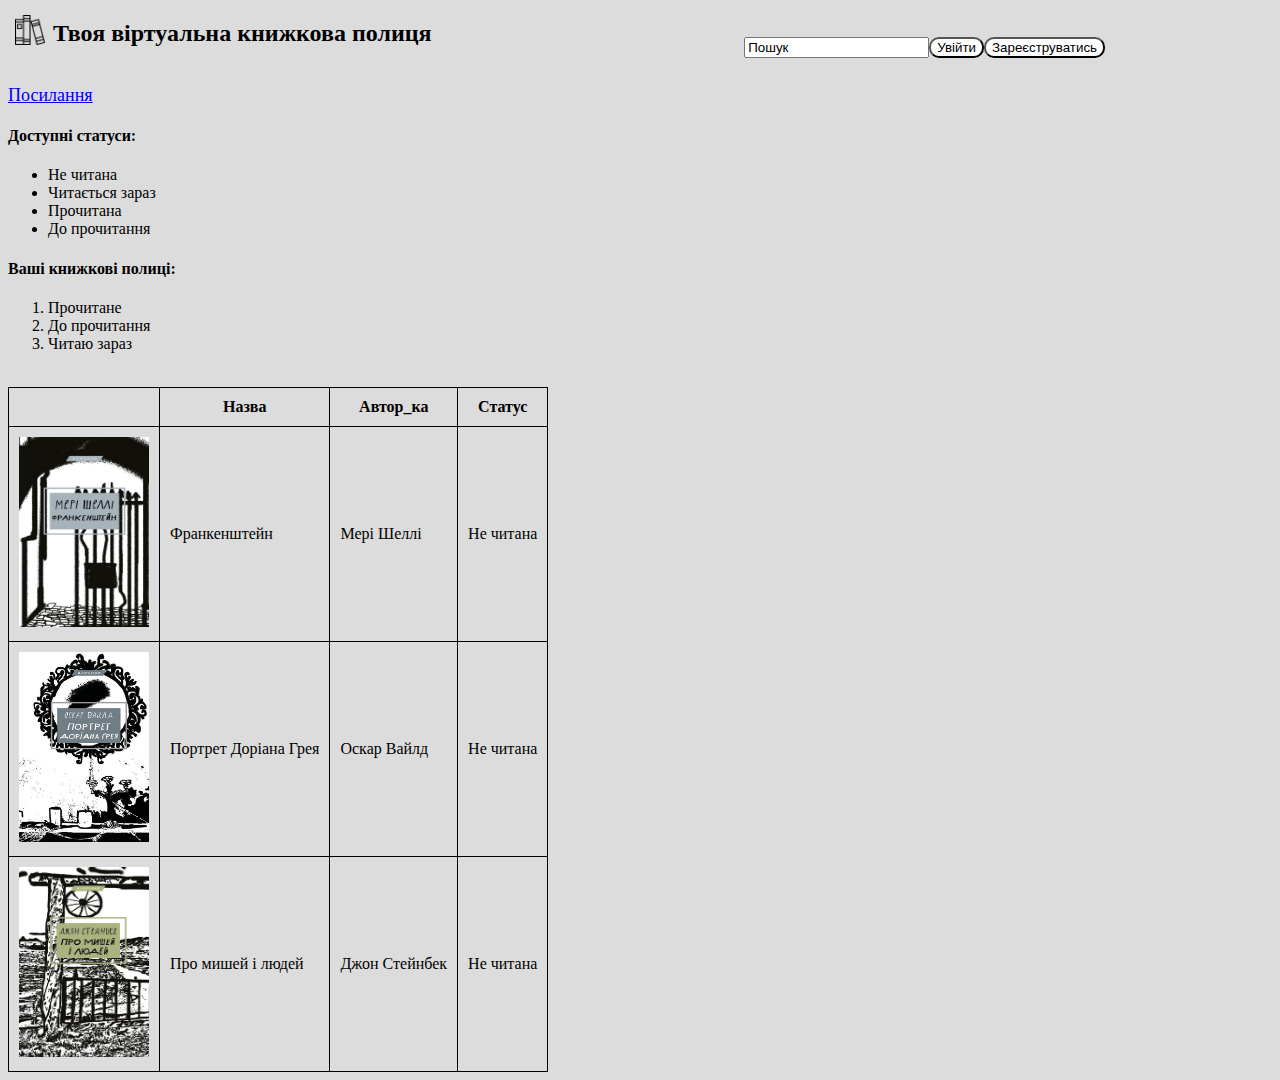
<file: lab1/index.html>
<!DOCTYPE html>
<html lang="en">
  <head>
    <meta charset="UTF-8" />
    <meta name="viewport" content="width=device-width, initial-scale=1.0" />
    <title>Project</title>
    <style>
      .buttons_header {
        display: flex;
        justify-content: center;
        position: absolute;
        top: 12px;
        right: 150px;
        padding: 5px;
        margin: 20px;
      }
      .buttons_head {
        border-radius: 10px;
        background-color: #fff;
        color: #000000;
        cursor: pointer;
      }
      #logo {
        float: left;
        position: absolute;
        top: 15px;
        left: 15px;
        width: 30px;
        height: 30px;
      }
      #name {
        margin-left: 45px;
      }
      table,
      th,
      td {
        border: 1px solid black;
        border-collapse: collapse;
        padding: 10px;
      }

      #table_img {
        width: 130px;
        height: 190px;
      }
    </style>
  </head>
  <body style="background-color: gainsboro">
    <header>
      <div>
        <h2 id="name">Твоя віртуальна книжкова полиця</h2>
        <img
          id="logo"
          src="images/book.png"
          alt="book"
          width="30px"
          height="30px"
        />
      </div>
      <div class="buttons_header">
        <form action="">
          <input
            type="text"
            id="search-request"
            name="search-request"
            value="Пошук"
          />
        </form>
        <button class="buttons_head">Увійти</button>
        <button class="buttons_head">Зареєструватись</button>
      </div>
    </header>
    <br />
    <a
      href="https://en.wikipedia.org/wiki/Reading#How_the_brain_reads"
      target="_blank"
      style="font-size: large"
      >Посилання</a
    >
    <h4>Доступні статуси:</h4>
    <ul>
      <li>Не читана</li>
      <li>Читається зараз</li>
      <li>Прочитана</li>
      <li>До прочитання</li>
    </ul>
    <h4>Ваші книжкові полиці:</h4>
    <ol>
      <li>Прочитане</li>
      <li>До прочитання</li>
      <li>Читаю зараз</li>
    </ol>
    <br />
    <table>
      <tr>
        <th></th>
        <th>Назва</th>
        <th>Автор_ка</th>
        <th>Статус</th>
      </tr>
      <tr>
        <td>
          <img
            id="table_img"
            src="images/frankenstein.jpg"
            alt="frankenstein"
          />
        </td>
        <td>Франкенштейн</td>
        <td>Мері Шеллі</td>
        <td>Не читана</td>
      </tr>
      <tr>
        <td><img id="table_img" src="images/dorian.jpg" alt="dorian" /></td>
        <td>Портрет Доріана Грея</td>
        <td>Оскар Вайлд</td>
        <td>Не читана</td>
      </tr>
      <tr>
        <td>
          <img
            id="table_img"
            src="images/ofmiceandmen.jpg"
            alt="ofmiceandmen"
          />
        </td>
        <td>Про мишей і людей</td>
        <td>Джон Стейнбек</td>
        <td>Не читана</td>
      </tr>
    </table>
  </body>
</html>
</file>
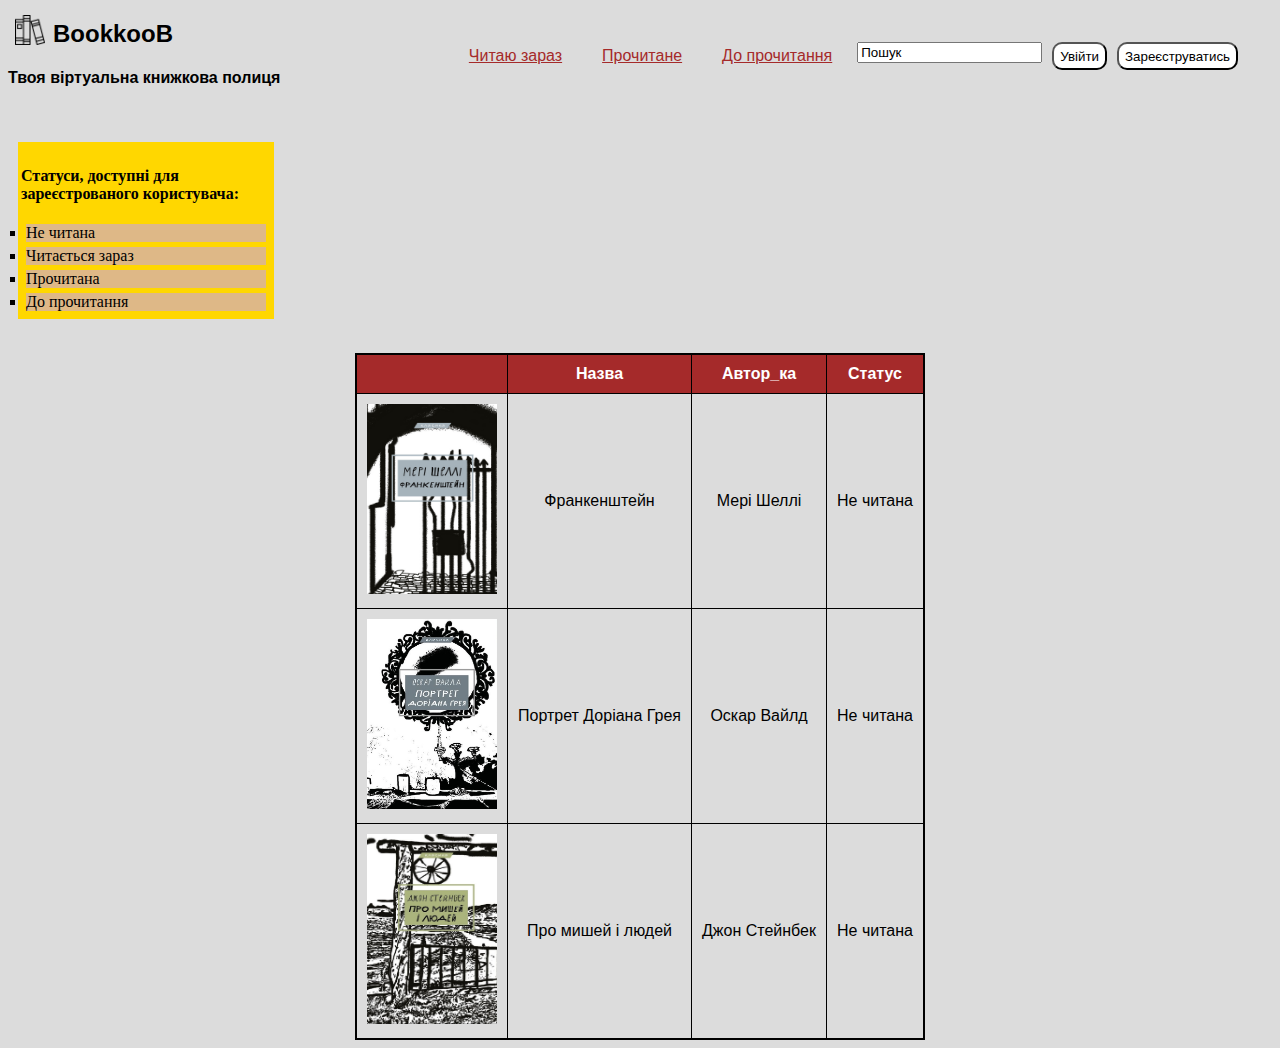
<file: lab2/index.html>
<!DOCTYPE html>
<html lang="en">
  <head>
    <meta charset="UTF-8" />
    <meta name="viewport" content="width=device-width, initial-scale=1.0" />
    <title>Project BookkooB</title>
    <link rel="stylesheet" href="style.css" />
  </head>
  <body>
    <header>
      <div>
        <h2 id="name">BookkooB</h2>
        <h4 id="subname">Твоя віртуальна книжкова полиця</h4>
        <img id="logo" src="images/book.png" alt="book" />
      </div>
      <div class="buttonsHeader">
        <a href="currentlyreading.html" class="readingStatusButton"
          >Читаю зараз</a
        >
        <a href="read.html" class="readingStatusButton">Прочитане</a>
        <a href="toread.html" class="readingStatusButton">До прочитання</a>
        <form action="" class="formHead">
          <input
            type="text"
            id="search-request"
            name="search-request"
            value="Пошук"
          />
        </form>
        <button class="buttonsHead">Увійти</button>
        <button class="buttonsHead">Зареєструватись</button>
      </div>
    </header>
    <br />

    <ul>
      <caption>
        <h4>Статуси, доступні для зареєстрованого користувача:</h4>
      </caption>
      <li>Не читана</li>
      <li>Читається зараз</li>
      <li>Прочитана</li>
      <li>До прочитання</li>
    </ul>

    <br />
    <table>
      <tr>
        <th></th>
        <th>Назва</th>
        <th>Автор_ка</th>
        <th>Статус</th>
      </tr>
      <tr>
        <td>
          <img
            class="tableImg"
            src="images/frankenstein.jpg"
            alt="frankenstein"
          />
        </td>
        <td>Франкенштейн</td>
        <td>Мері Шеллі</td>
        <td>Не читана</td>
      </tr>
      <tr>
        <td><img class="tableImg" src="images/dorian.jpg" alt="dorian" /></td>
        <td>Портрет Доріана Грея</td>
        <td>Оскар Вайлд</td>
        <td>Не читана</td>
      </tr>
      <tr>
        <td>
          <img
            class="tableImg"
            src="images/ofmiceandmen.jpg"
            alt="ofmiceandmen"
          />
        </td>
        <td>Про мишей і людей</td>
        <td>Джон Стейнбек</td>
        <td>Не читана</td>
      </tr>
    </table>
  </body>
</html>
</file>
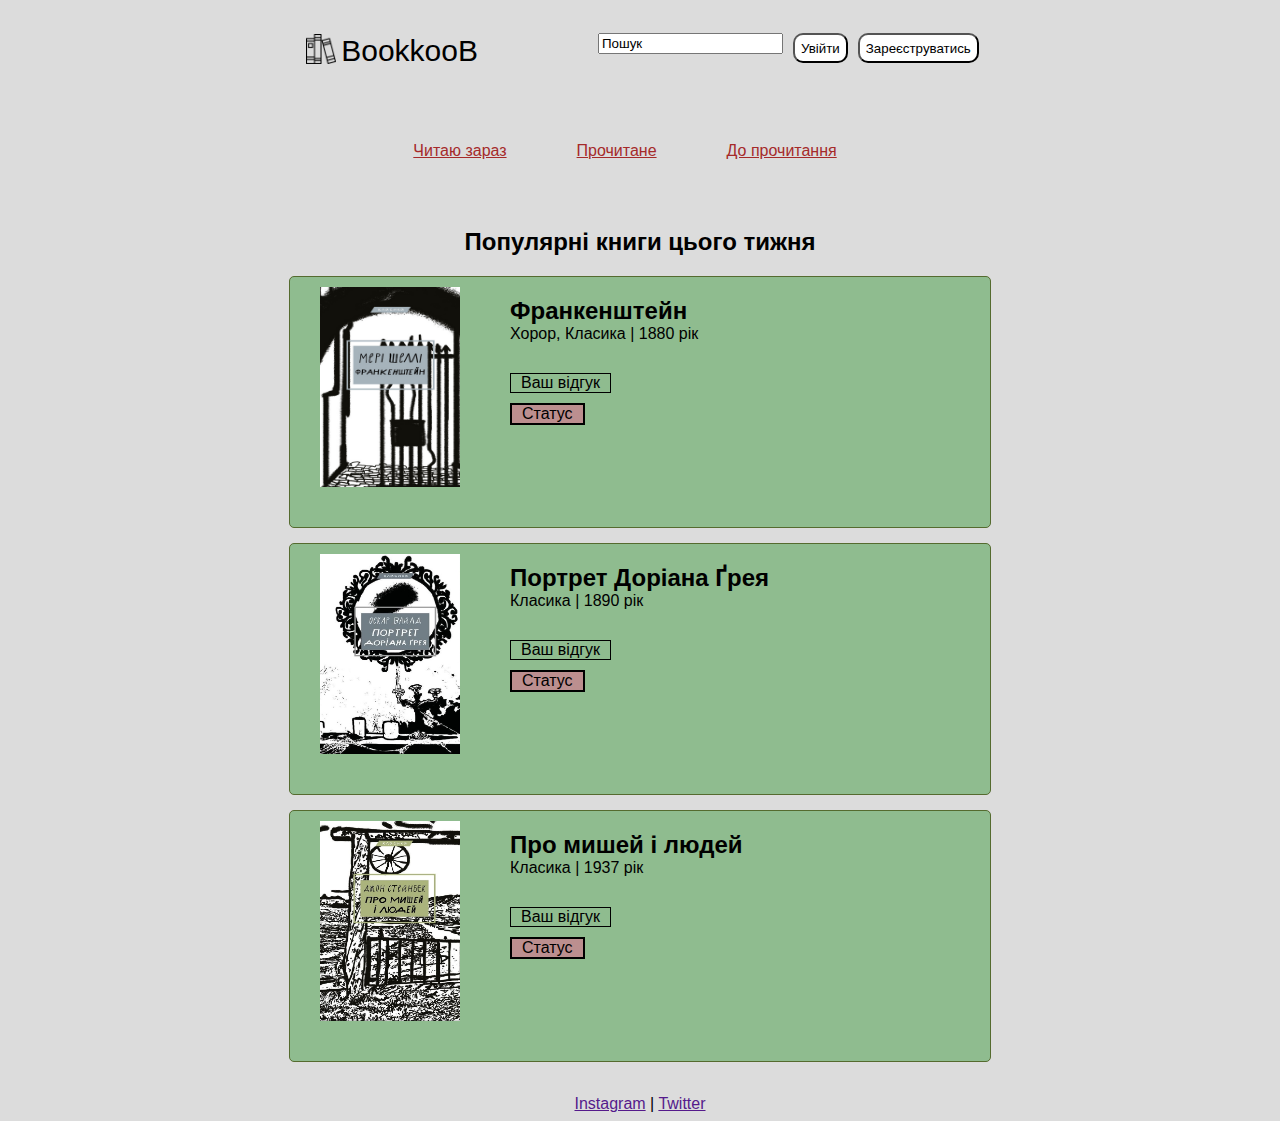
<file: lab3/index.html>
<!DOCTYPE html>
<html>
  <head>
    <meta charset="UTF-8" />
    <meta name="viewport" content="width=device-width, initial-scale=1.0" />
    <title>Project BookkooB</title>
    <link rel="stylesheet" href="style.css" />
  </head>
  <body>
    <header>
      <div class="head">
        <ul class="logo">
          <li><img id="logo" src="images/book.png" alt="logo" /></li>
          <li><a id="name" href="index.html">BookkooB</a></li>
        </ul>

        <div class="button">
          <form action="" class="searchForm">
            <input
              type="text"
              id="search-request"
              name="search-request"
              value="Пошук"
            />
          </form>
          <button class="buttonsHead">Увійти</button>
          <button class="buttonsHead">Зареєструватись</button>
        </div>
      </div>
      <br /><br />

      <div class="menu">
        <ul class="nav">
          <li>
            <a class="readingStatusButton" href="currentlyreading.html"
              >Читаю зараз</a
            >
          </li>
          <li>
            <a class="readingStatusButton" href="read.html">Прочитане</a>
          </li>
          <li>
            <a class="readingStatusButton" href="toread.html">До прочитання</a>
          </li>
        </ul>
      </div>
    </header>
    <br />

    <main>
      <div class="main">
        <h2>Популярні книги цього тижня</h2>
        <div class="book">
          <div class="cover">
            <img class="coverImg" src="images/frankenstein.jpg" alt="book" />
          </div>
          <div class="bookinfo">
            <h2 class="title">Франкенштейн</h2>
            <p class="genre">Хорор, Класика | 1880 рік</p>
            <p class="review">Ваш відгук</p>
            <div class="status">Статус</div>
          </div>
        </div>
        <div class="book">
          <div class="cover">
            <img class="coverImg" src="images/dorian.jpg" alt="img" />
          </div>
          <div class="bookinfo">
            <h2 class="title">Портрет Доріана Ґрея</h2>
            <p class="genre">Класика | 1890 рік</p>
            <p class="review">Ваш відгук</p>
            <div class="status">Статус</div>
          </div>
        </div>
        <div class="book">
          <div class="cover">
            <img class="coverImg" src="images/ofmiceandmen.jpg" alt="img" />
          </div>
          <div class="bookinfo">
            <h2 class="title">Про мишей і людей</h2>
            <p class="genre">Класика | 1937 рік</p>
            <p class="review">Ваш відгук</p>
            <div class="status">Статус</div>
          </div>
        </div>
      </div>
      <br />
    </main>

    <footer>
      <div>
        <a href="">Instagram</a> |
        <a href="">Twitter</a>
      </div>
    </footer>
  </body>
</html>
</file>
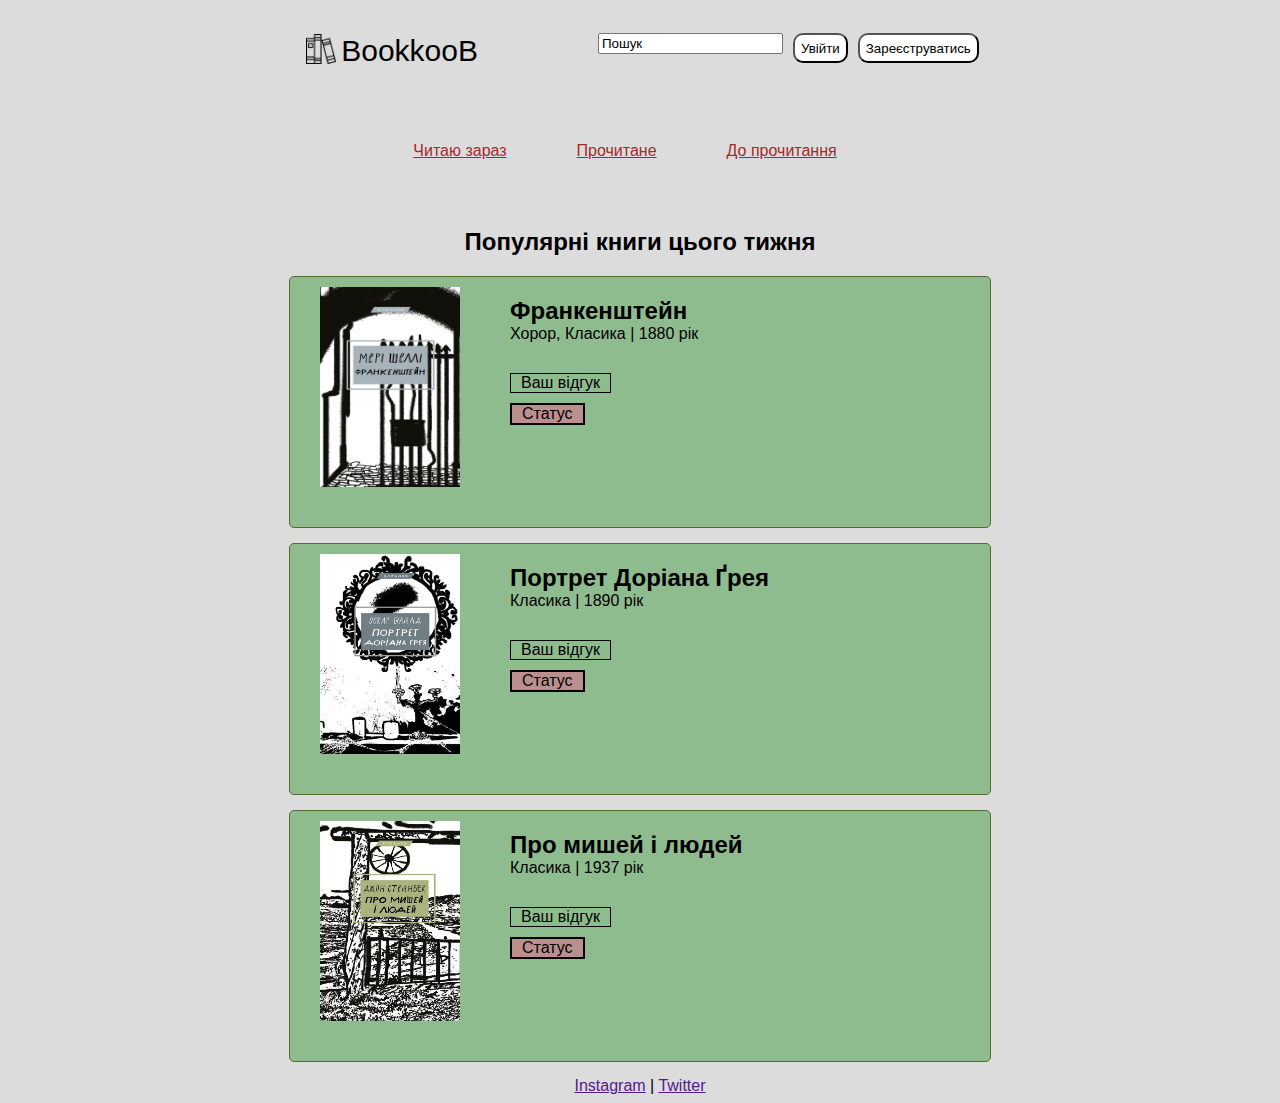
<file: lab4/index.html>
<!DOCTYPE html>
<html>
  <head>
    <meta charset="UTF-8" />
    <meta name="viewport" content="width=device-width, initial-scale=1.0" />
    <title>Project BookkooB</title>
    <link rel="stylesheet" href="style.css" />
  </head>
  <body>
    <header>
      <div class="head">
        <ul class="logo">
          <li><img id="logo" src="images/book.png" alt="logo" /></li>
          <li><a id="name" href="index.html">BookkooB</a></li>
        </ul>

        <div class="button">
          <form action="" class="searchForm">
            <input
              type="text"
              id="search-request"
              name="search-request"
              value="Пошук"
            />
          </form>
          <button class="buttonsHead">Увійти</button>
          <button class="buttonsHead">Зареєструватись</button>
        </div>
      </div>
      <br /><br />

      <div class="navi">
        <ul class="nav">
          <li>
            <a class="readingStatusButton" href="currentlyreading.html"
              >Читаю зараз</a
            >
          </li>
          <li>
            <a class="readingStatusButton" href="read.html">Прочитане</a>
          </li>
          <li>
            <a class="readingStatusButton" href="toread.html">До прочитання</a>
          </li>
        </ul>
      </div>
    </header>
    <br />

    <main>
      <div class="main">
        <h2>Популярні книги цього тижня</h2>
        <div class="book">
          <div class="cover">
            <img class="coverImg" src="images/frankenstein.jpg" alt="book" />
          </div>
          <div class="bookinfo">
            <h2 class="title">Франкенштейн</h2>
            <p class="genre">Хорор, Класика | 1880 рік</p>
            <p class="review">Ваш відгук</p>
            <div id="menu">
              <div class="status">
                Статус
                <div class="option">Прочитана</div>
                <div class="option">Читаю зараз</div>
                <div class="option">До прочитання</div>
              </div>
            </div>
          </div>
        </div>
        <div class="book">
          <div class="cover">
            <img class="coverImg" src="images/dorian.jpg" alt="img" />
          </div>
          <div class="bookinfo">
            <h2 class="title">Портрет Доріана Ґрея</h2>
            <p class="genre">Класика | 1890 рік</p>
            <p class="review">Ваш відгук</p>
            <div class="status">Статус</div>
          </div>
        </div>
        <div class="book">
          <div class="cover">
            <img class="coverImg" src="images/ofmiceandmen.jpg" alt="img" />
          </div>
          <div class="bookinfo">
            <h2 class="title">Про мишей і людей</h2>
            <p class="genre">Класика | 1937 рік</p>
            <p class="review">Ваш відгук</p>
            <div class="status">Статус</div>
          </div>
        </div>
      </div>
    </main>
    <script src="script.js"></script>
    <footer>
      <div>
        <a href="">Instagram</a> |
        <a href="">Twitter</a>
      </div>
    </footer>
  </body>
</html>
</file>
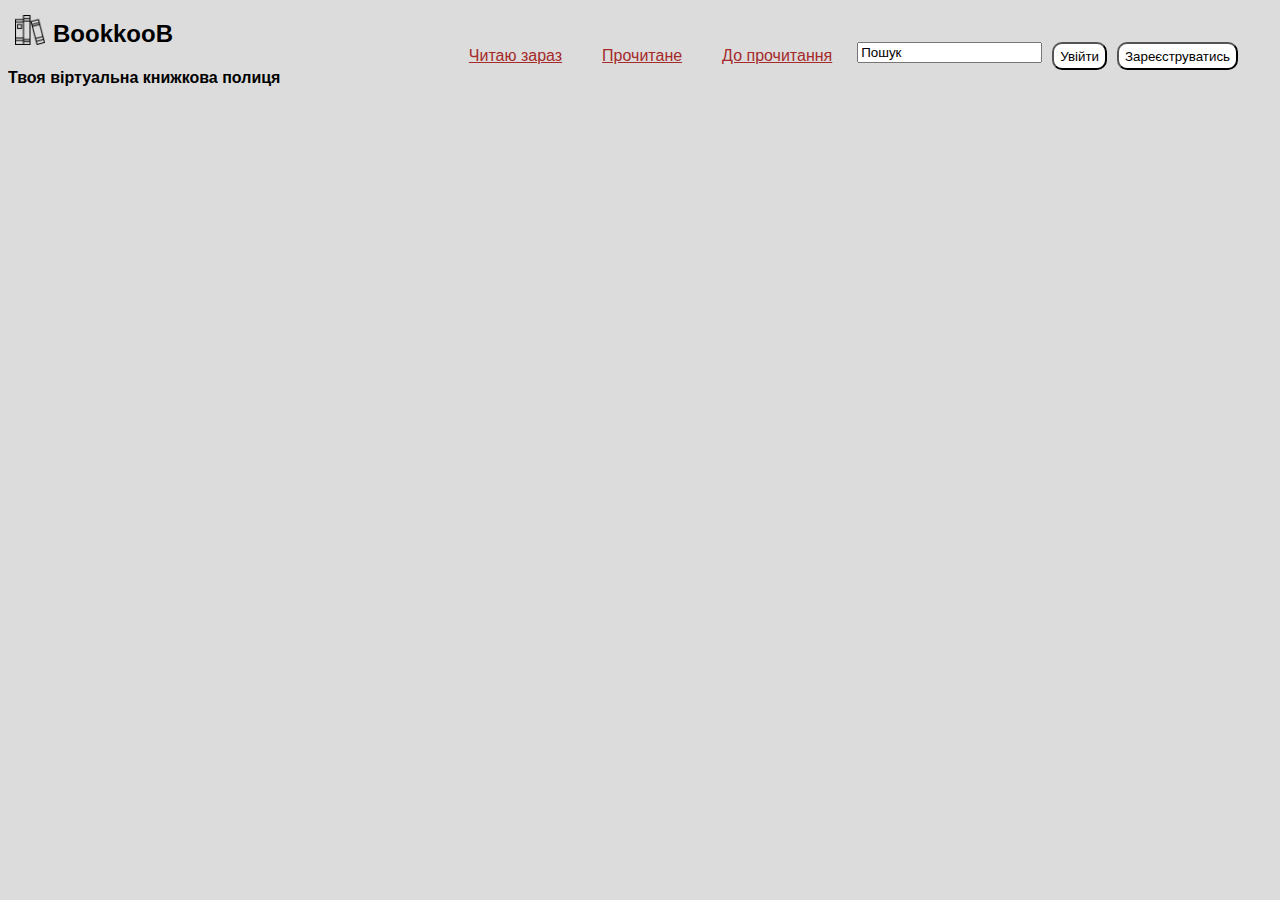
<file: lab2/currentlyreading.html>
<!DOCTYPE html>
<html lang="en">
  <head>
    <meta charset="UTF-8" />
    <meta name="viewport" content="width=device-width, initial-scale=1.0" />
    <title>Project BookkooB</title>
    <link rel="stylesheet" href="style.css" />
  </head>
  <body>
    <header>
      <div>
        <h2 id="name">BookkooB</h2>
        <h4 id="subname">Твоя віртуальна книжкова полиця</h4>
        <img id="logo" src="images/book.png" alt="book" />
      </div>
      <div class="buttonsHeader">
        <a href="currentlyreading.html" class="readingStatusButton"
          >Читаю зараз</a
        >
        <a href="read.html" class="readingStatusButton">Прочитане</a>
        <a href="toread.html" class="readingStatusButton">До прочитання</a>
        <form action="" class="formHead">
          <input
            type="text"
            id="search-request"
            name="search-request"
            value="Пошук"
          />
        </form>
        <button class="buttonsHead">Увійти</button>
        <button class="buttonsHead">Зареєструватись</button>
      </div>
    </header>
  </body>
</html>
</file>
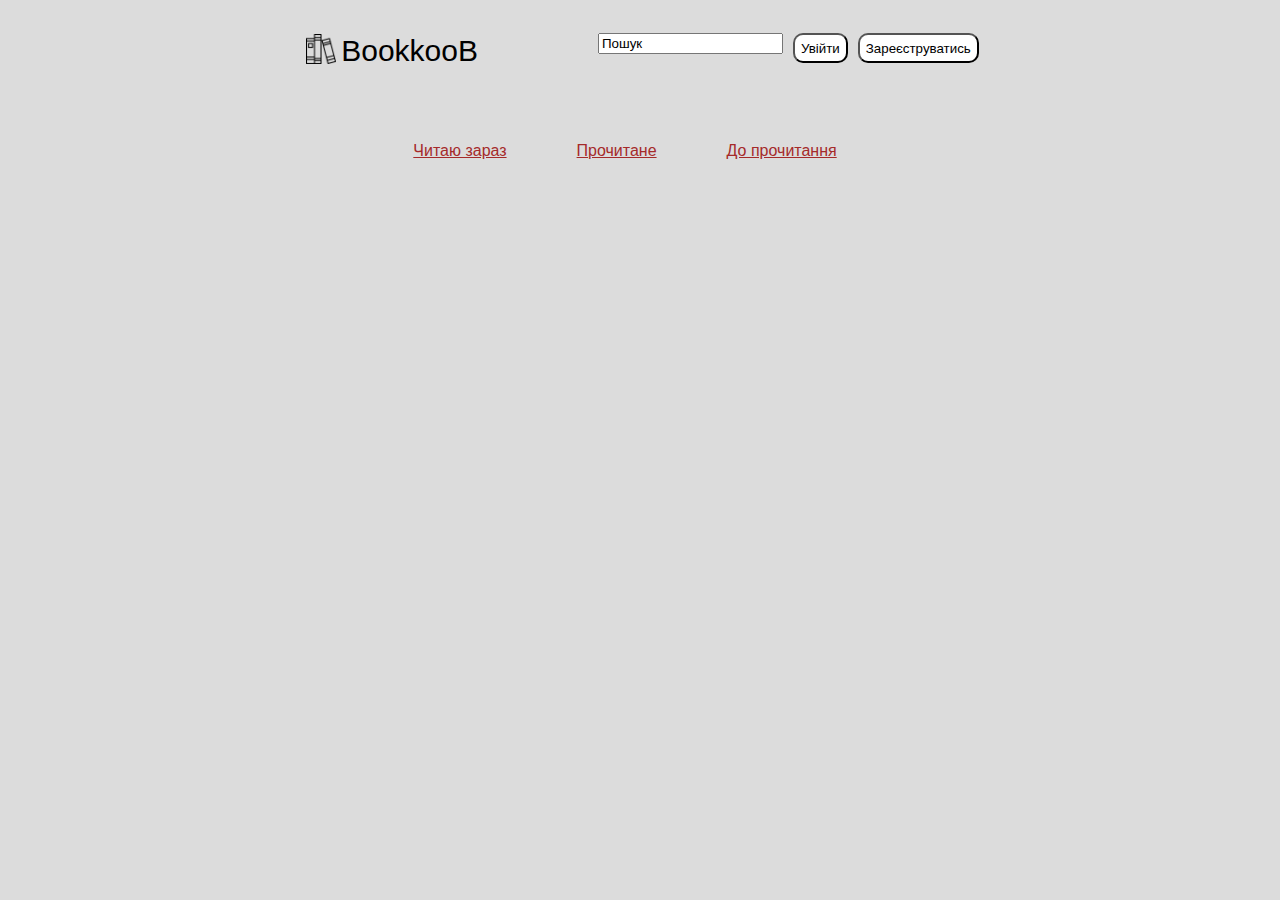
<file: lab3/currentlyreading.html>
<!DOCTYPE html>
<html>
  <head>
    <meta charset="UTF-8" />
    <meta name="viewport" content="width=device-width, initial-scale=1.0" />
    <title>Project BookkooB</title>
    <link rel="stylesheet" href="style.css" />
  </head>
  <body>
    <header>
      <div class="head">
        <ul class="logo">
          <li><img id="logo" src="images/book.png" alt="logo" /></li>
          <li><a id="name" href="index.html">BookkooB</a></li>
        </ul>

        <div class="button">
          <form action="" class="searchForm">
            <input
              type="text"
              id="search-request"
              name="search-request"
              value="Пошук"
            />
          </form>
          <button class="buttonsHead">Увійти</button>
          <button class="buttonsHead">Зареєструватись</button>
        </div>
      </div>
      <br /><br />

      <div class="menu">
        <ul class="nav">
          <li>
            <a class="readingStatusButton" href="currentlyreading.html"
              >Читаю зараз</a
            >
          </li>
          <li>
            <a class="readingStatusButton" href="read.html">Прочитане</a>
          </li>
          <li>
            <a class="readingStatusButton" href="toread.html">До прочитання</a>
          </li>
        </ul>
      </div>
    </header>
    <br />

    <main>
      <div class="main"></div>
    </main>

    <footer>
      <div>
        <a href=""></a>
      </div>
    </footer>
  </body>
</html>
</file>
<file: lab2/style.css>
body {
  background-color: gainsboro;
}
#logo {
  float: left;
  position: absolute;
  top: 15px;
  left: 15px;
  width: 30px;
  height: 30px;
}
#name {
  margin-left: 45px;
  font-family: "Trebuchet MS", "Lucida Sans", Arial, sans-serif;
}
#subname {
  font-family: "Trebuchet MS", "Lucida Sans", Arial, sans-serif;
}
div.buttonsHeader {
  display: flex;
  justify-content: center;
  position: absolute;
  top: 12px;
  right: 12px;
  padding: 5px;
  margin: 20px;
}
.buttonsHead {
  font-family: "Trebuchet MS", "Lucida Sans", Arial, sans-serif;
  border-radius: 10px;
  background-color: #fff;
  color: #000000;
  cursor: pointer;
  margin: 5px;
}
.formHead {
  margin: 5px;
}
.readingStatusButton {
  color: brown;
  font-size: 16px;
  font-family: "Trebuchet MS", "Lucida Sans", Arial, sans-serif;
  padding: 10px 20px;
  text-align: center;
  border-radius: 10px;
  display: inline-block;
}
.readingStatusButton:hover {
  color: goldenrod;
}
ul {
  list-style-type: square;
  background: gold;
  padding: 3px;
  margin-left: 10px;
  width: 250px;
}
ul li {
  background: burlywood;
  margin: 5px;
}
table {
  font-family: "Trebuchet MS", "Lucida Sans", Arial, sans-serif;
  border: 2px solid black;
  border-collapse: collapse;
  border-radius: 5px;
  margin: auto;
  width: max-content;
  text-align: center;
}
th {
  background-color: brown;
  color: white;
}
th,
td {
  border: 1px solid black;
  padding: 10px;
  margin: 5px;
}
.tableImg {
  width: 130px;
  height: 190px;
}
</file>
<file: lab3/style.css>
header {
  font-family: "Trebuchet MS", "Lucida Sans", Arial, sans-serif;
}
body {
  background-color: gainsboro;
  font-family: "Trebuchet MS", "Lucida Sans", Arial, sans-serif;
}
#logo {
  width: 30px;
  height: 30px;
}
#name {
  font-size: 30px;
  text-decoration: none;
  color: #000000;
}
.head {
  display: inline-flex;
  justify-content: center;
  height: 10%;
  width: 100%;
  margin: auto;
}
.logo {
  display: flex;
  justify-content: left;
  list-style-type: none;
  padding: 10px;
  float: left;
  margin-right: 100px;
}
.logo li {
  margin-right: 5px;
  border: none;
}
.button {
  display: flex;
  justify-content: center;
  float: right;
  flex-wrap: wrap;
  flex-direction: row;
  margin-top: 20px;
}
.buttonsHead {
  border-radius: 10px;
  background-color: #fff;
  color: #000000;
  cursor: pointer;
  margin: 5px;
  width: fit-content;
  text-align: center;
  height: 30px;
}
.searchForm {
  margin: 5px;
}
.menu {
  display: inline-flex;
  justify-content: center;
  height: 10%;
  width: 100%;
  text-align: center;
}
.nav {
  display: flex;
  justify-content: center;
  list-style-type: none;
  padding: 4px 0;
  flex-wrap: wrap;
  flex-direction: row;
}
.nav li {
  margin-right: 30px;
}
.readingStatusButton {
  color: brown;
  font-size: 16px;
  padding: 10px 20px;
  text-align: center;
  border-radius: 10px;
  display: inline-block;
}
.readingStatusButton:hover {
  color: goldenrod;
}
.coverImg {
  width: 140px;
  height: 200px;
}
.main {
  height: fit-content;
  width: 100%;
  text-align: center;
}
.book {
  max-width: 700px;
  height: 250px;
  margin: auto;
  margin-bottom: 15px;
  display: flex;
  justify-content: center;
  border: 1px solid darkolivegreen;
  background-color: darkseagreen;
  border-collapse: collapse;
  border-radius: 5px;
}
.cover {
  float: left;
  width: fit-content;
  height: fit-content;
  margin: 10px 30px;
}
.bookinfo {
  float: left;
  width: 550px;
  padding: 20px;
  display: flex;
  justify-content: left;
  text-align: left;
  flex-wrap: wrap;
  flex-direction: column;
}
.title,
.autor,
.genre {
  margin: 0;
}
.review {
  margin: 30px 0 10px 0;
  border: 1px solid;
  width: max-content;
  padding: 0 10px;
}
.status {
  border: 2px solid;
  background-color: rosybrown;
  width: max-content;
  padding: 0 10px;
}
footer {
  width: 100%;
  text-align: center;
}
</file>
<file: lab4/style.css>
header {
  font-family: "Trebuchet MS", "Lucida Sans", Arial, sans-serif;
}
body {
  background-color: gainsboro;
  font-family: "Trebuchet MS", "Lucida Sans", Arial, sans-serif;
}
#logo {
  width: 30px;
  height: 30px;
}
#name {
  font-size: 30px;
  text-decoration: none;
  color: #000000;
}
.head {
  display: inline-flex;
  justify-content: center;
  height: 10%;
  width: 100%;
  margin: auto;
}
.logo {
  display: flex;
  justify-content: left;
  list-style-type: none;
  padding: 10px;
  float: left;
  margin-right: 100px;
}
.logo li {
  margin-right: 5px;
  border: none;
}
.button {
  display: flex;
  justify-content: center;
  float: right;
  flex-wrap: wrap;
  flex-direction: row;
  margin-top: 20px;
}
.buttonsHead {
  border-radius: 10px;
  background-color: #fff;
  color: #000000;
  cursor: pointer;
  margin: 5px;
  width: fit-content;
  text-align: center;
  height: 30px;
}
.searchForm {
  margin: 5px;
}
.navi {
  display: inline-flex;
  justify-content: center;
  height: 10%;
  width: 100%;
  text-align: center;
}
.nav {
  display: flex;
  justify-content: center;
  list-style-type: none;
  padding: 4px 0;
  flex-wrap: wrap;
  flex-direction: row;
}
.nav li {
  margin-right: 30px;
}
.readingStatusButton {
  color: brown;
  font-size: 16px;
  padding: 10px 20px;
  text-align: center;
  border-radius: 10px;
  display: inline-block;
}
.readingStatusButton:hover {
  color: goldenrod;
}
.coverImg {
  width: 140px;
  height: 200px;
}
.main {
  height: fit-content;
  width: 100%;
  text-align: center;
}
.book {
  max-width: 700px;
  height: 250px;
  margin: auto;
  margin-bottom: 15px;
  display: flex;
  justify-content: center;
  border: 1px solid darkolivegreen;
  background-color: darkseagreen;
  border-collapse: collapse;
  border-radius: 5px;
}
.cover {
  float: left;
  width: fit-content;
  height: fit-content;
  margin: 10px 30px;
}
.bookinfo {
  float: left;
  width: 550px;
  padding: 20px;
  display: flex;
  justify-content: left;
  text-align: left;
  flex-wrap: wrap;
  flex-direction: column;
}
.title,
.autor,
.genre {
  margin: 0;
}
.review {
  margin: 30px 0 10px 0;
  border: 1px solid;
  width: max-content;
  padding: 0 10px;
}
.status {
  border: 2px solid;
  background-color: rosybrown;
  width: max-content;
  padding: 0 10px;
  cursor: pointer;
}
.status .option {
  width: max-content;
  height: fit-content;
  padding: 0 10px;
  background-color: #fff;
  cursor: pointer;
  display: none;
}
footer {
  width: 100%;
  text-align: center;
}
</file>
